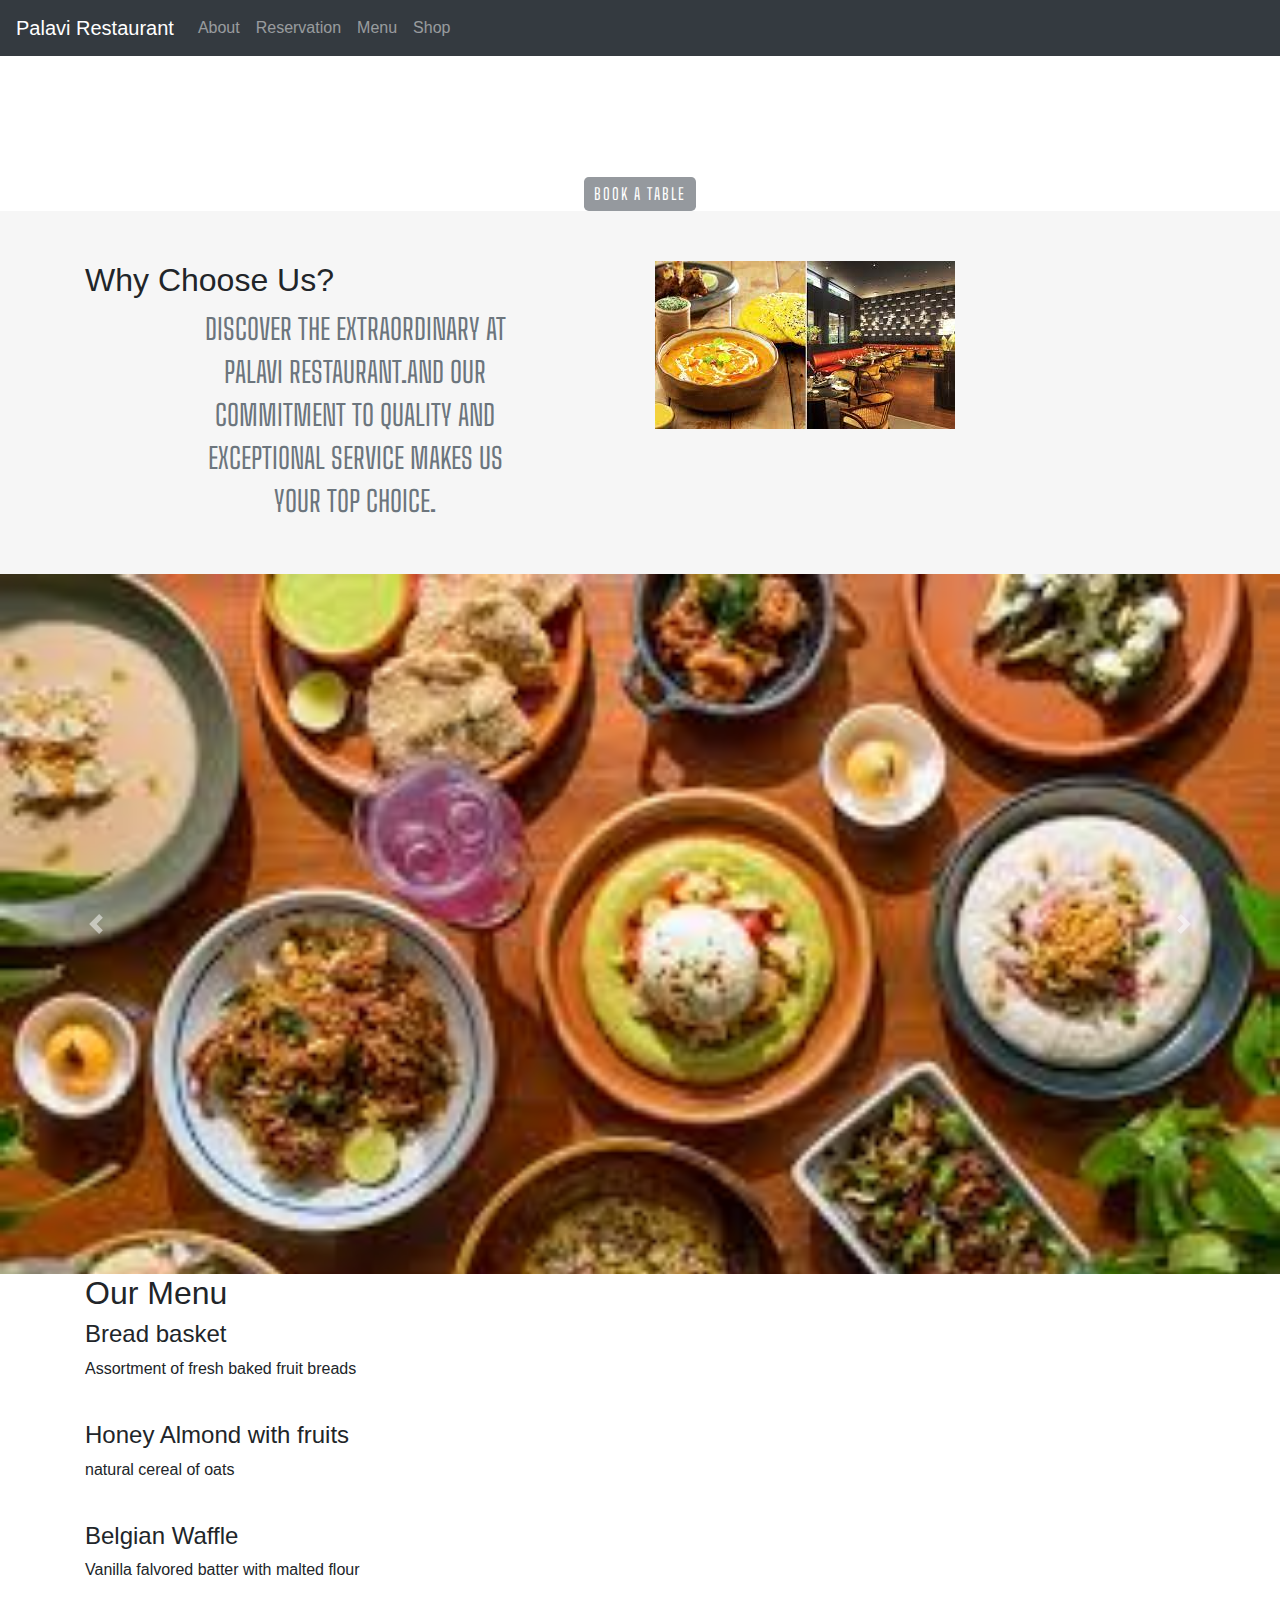
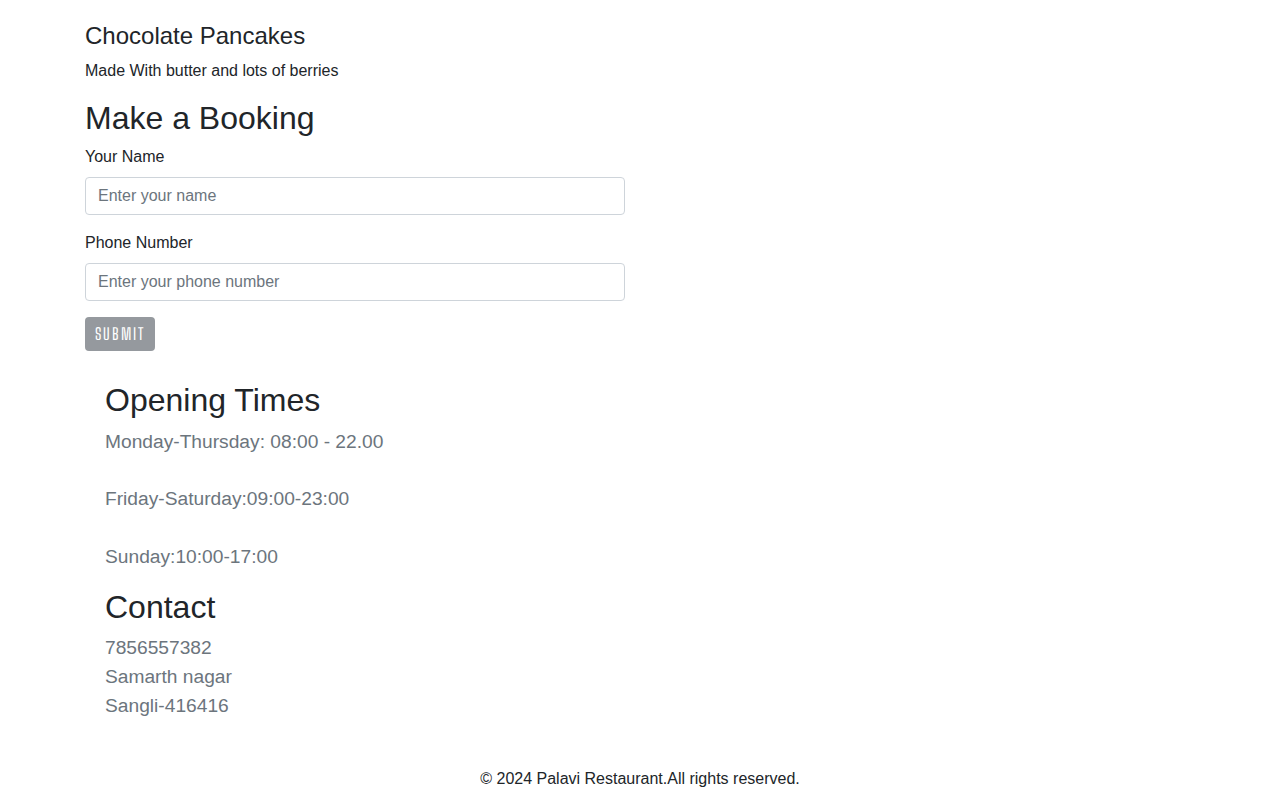
<file: Tasks/Landing_page/index.html>
<!DOCTYPE html>
<html>
<head>
<title>Palavi Restaurant</title>    
<meta charset="UTF-8">
<meta name="viewport" content="width=device-width, initial-scale=1.0">
<link rel="stylesheet" href="style.css">
<!--<link rel="stylesheet" href="bootstrap.min.js">-->
<link rel="stylesheet"
          href=
"https://stackpath.bootstrapcdn.com/bootstrap/4.3.1/css/bootstrap.min.css"
          integrity=
"sha384-ggOyR0iXCbMQv3Xipma34MD+dH/1fQ784/j6cY/iJTQUOhcWr7x9JvoRxT2MZw1T"
          crossorigin="anonymous">
</head>
<body>
    <nav class="navbar navbar-expand-lg navbar-dark bg-dark">
        <a class="navbar-brand" href="#">
            Palavi Restaurant
        </a>
        <button class="navbar-toggler" type="button"
                data-toggle="collapse" data-target="#navbarNav" aria-controls="navbarNav" ariia-expanded="false" aria-label="Toggle navigation">
            <span class="navbar-toggler-icon"></span>
         </button>  
            <div class="collapse navbar-collapse" id="navbarNav">
                <ul class="navbar-nav m1-auto">
                    <li class="nav-item">
                        <a class="nav-link"      href="#about">
                          About
                        </a>
                    </li>
                    <li class="nav-item">
                        <a class="nav-link" href="#reservation">
                          Reservation
                        </a>
                    </li>
                    <li class="nav-item">
                        <a class="nav-link" href="#menu">
                          Menu
                        </a>
                    </li>
                    <li class="nav-item">
                        <a class="nav-link" href="#shop">
                            Shop
                        </a>
                    </li>
                </ul>
            </div>
    </nav>
    
    <!--section -1-->
    <section class="hero-section text-center">
        <div class="container">
            <h1 class="display-4 text-white">
                Welcome to Palavi Restaurant
            </h1>
            <p class="lead text-white">
                Explore via world of Flavours and Sweet delights.
            </p>
            <a class="btn btn-primary btn-lg" href="#reservation">
              Book a table
            </a>
        </div>
    </section>
    
    
    <!--About Section-->
    <section id="about" class="about-section">
        <div class="container">
            <div class="row">
                <div class="col-lg-6">
                    <h2 class="section-heading">
                        Why Choose Us?
                    </h2>
                    <p class="text-muted">
                        Discover the extraordinary at Palavi Restaurant.and
                        Our commitment to quality and exceptional service makes us your top choice.
                    </p>
                </div>
                <div class="col-lg-6">
                    <img src="image/1.jpg" class="img-fluid" alt="About Image">
                </div>
            </div>
        </div>
    </section>
    
    
    <!--Carousel Section-->
    <section class="carousel-section">
        <div id="carouselExampleControls"           class="carousel slide" data-ride="carousel">
            <div class="carousel-inner">
                <div class="carousel-item active">
                    <img src="image/2.jpg" class="d-block w-100" alt="Food Image 1">
                </div>
                
                <div clas="carousel-item">
                    <img src="image/3.jpg" class="d-block w-100" alt="Food Image 2">
                </div>
                
                <div class="carosel-item">
                    <img src="image/4.jpg" class="d-block w-100" alt="Food Image 3">
                </div>
            </div> 
            <a class="carousel-control-prev" href="#carouselExampleControls" role="button" data-slide="prev">
                <span class="carousel-control-prev-icon" aria-hidden="true">
                </span>
                <span class="sr-only">Previous</span>
            </a>
            <a class="carousel-control-next" href="#carouselExampleControls" role="button" data-slide="next">
              <span class="carousel-control-next-icon" aria-hidden="true"></span>
                <span class="sr-only">Next</span>
            </a>
        </div>
    </section>
    
    <section id="menu" class="menu-section">
        <div class="container">
            <div class="row">
                <div class="col-lg-6">
                    <h2 class="menu-center">Our Menu</h2>
                    <h4>Bread basket</h4>
                    <p class="menu-text-grey">Assortment of fresh baked fruit breads </p><br>
                    
                    <h4>Honey Almond with fruits</h4>
                    <p class="menu-text-grey">
                     natural cereal of oats
                    </p><br>
                    
                    <h4>Belgian Waffle</h4>
                    <p class="menu-text-grey">Vanilla falvored batter with malted flour  </p><br>
                    
                    <h4>Chocolate Pancakes</h4>
                    <p class="menu-text-grey">Made With butter and lots of berries</p>
                </div>
            </div>
        </div>
    </section>
    
    <!--Reservation and Contact Details-->
    <section id="reservation" class="reservation-section">
        <div class="container">
            <div class="row">
                <div class="col-lg-6">
                    <h2 class="section-heading">
                        Make a Booking
                    </h2>
                    <form>
                        <div class="form-group">
                            <label for="name">Your Name</label>
                            <input type="text" class="form-control" id="name" placeholder="Enter your name">
                        </div>
                        <div class="form-group">
                            <label for="phoneNumber">
                                Phone Number
                            </label>
                            <input type="text" class="form-control" id="phoneNumber" placeholder="Enter your phone number">
                        </div>
                        <button type="submit" class="btn btn-primary">
                        Submit</button>
                    </form>
                </div>
                <div class="col-lg-6 opening-time">
                    <h2 class="section-heading">Opening Times</h2>
                    <p class="text-muted">
                        <span>Monday-Thursday: 08:00 - 22.00</span><br>
                        <span>Friday-Saturday:09:00-23:00</span><br>
                        <span>Sunday:10:00-17:00</span>
                    </p>
                    <h2 class="section-heading">Contact</h2>
                    <p class="text-muted">
                        <span>7856557382</span>
                        <span>Samarth nagar</span>
                        <span>Sangli-416416</span>
                    </p>
                </div>
            </div>
        </div>
    </section>
    
    <footer class="footer-section text-center">
        <div class="container">
            <p>© 2024 Palavi Restaurant.All rights reserved.</p>
        </div>
    </footer>
    
</body>
</html>
</file>
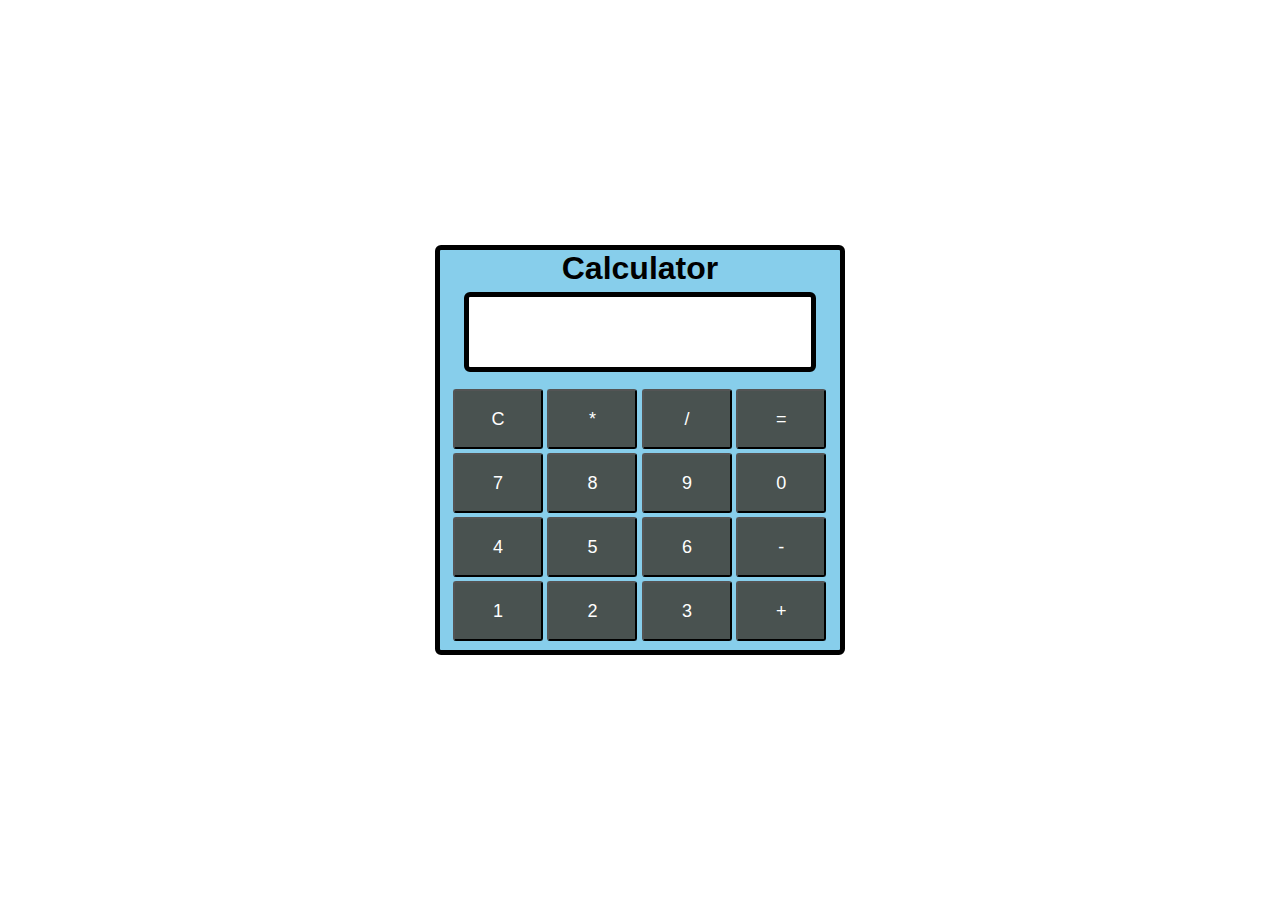
<file: Tasks/Calculator/calculator.html>
<html>
<head>
    <link rel="stylesheet" href="calc.css">
    <script>
        function insert(val) {
   var v = document.getElementById('res');
   v.value += val;
}
function Result() {
   var num1 = document.getElementById('res').value;
   var num2 = eval(num1);
   document.getElementById('res').value = num2;
}
function Clear() {
   var inp = document.getElementById('res');
   inp.value = '';
}
    </script>
    <title>Calculator</title>
    
</head>
<body>
    <div class="main">
        <h1 >Calculator</h1>
        <input type="text" id='res'>
        <div class="btn">
            <input type="button" value='C' onclick="Clear()">
            <input type="button" value='*' onclick="insert('*')">
            <input type="button" value='/' onclick="insert('/')">
            <input type="button" value='=' onclick="Result()">
            
            <input type="button" value='7' onlick="insert('7')">
            <input type="button" value='8' onclick="insert('8')">
            <input type="button" value='9' onclick="insert('9')">
            <input type="button" value='0' onclick="insert('0')">
              
            <input type="button" value='4' onclick="insert('4')">
            <input type="button" value='5' onclick="insert('5')">
            <input type="button" value='6' onclick="insert('6')">
            <input type="button" value='-' onclick="insert('-')">
            
            <input type="button" value='1' onclick="insert('1')">
            <input type="button" value='2' onclick="insert('2')">
            <input type="button" value='3' onclick="insert('3')">
            <input type="button" value='+' onclick="insert('+')">
        </div>
    </div>
</body>
</html>
</file>
<file: Tasks/Landing_page/style.css>
@import url(
'https://fonts.googleapis.com/css?family=Big+Shoulders+Text:100, 300, 400, 500, 600, 700, 800, 900&display=swap');
 
/* font-family: 'Big Shoulders Text', cursive; */
 
.nav-flex-row {
    display: flex;
    flex-direction: row;
    justify-content: center;
    position: absolute;
    z-index: 100;
    left: 0;
    width: 100%;
    padding: 0;
}
 
.nav-flex-row li {
    text-decoration: none;
    list-style-type: none;
    padding: 20px 15px;
}
 
.nav-flex-row li a {
    font-family: 'Big Shoulders Text', cursive;
    color: #000;
    font-size: 1.5em;
    text-transform: uppercase;
    font-weight: 300;
}
 
.nav-flex-row li a:hover {
    background: #E7E7E7;
}
 
.section-intro {
    height: 820px;
    background-image: url(imgage/1.png);
    background-size: cover;
    display: flex;
    flex-direction: column;
    justify-content: center;
    align-items: center;
}
 
.section-intro h1 {
    text-align: center;
    color: #000;
    font-size: 4em;
    font-weight: 700;
}
 
.section-intro header {
    display: flex;
    flex: 4;
    flex-direction: row;
    justify-content: center;
    align-items: center;
}
 
.link-to-book-wrapper {
    flex: 1;
}
 
.about-section {
    display: flex;
    align-items: center;
    background-color: #f3f3f3c0;
    padding: 50px 30px;
}
 
.link-to-book {
    color: #ffffff;
    display: block;
    border: 2px solid #ffffff;
    padding: 5px 10px;
}
 
a.link-to-book:hover {
    background-color: #ffffff;
    color: #95999e;
    text-decoration: none;
}
 
.about-section p,
.about-section h3 {
    text-align: center;
    width: 60%;
    margin: auto;
    font-family: 'Big Shoulders Text', cursive;
    font-size: 1.8em;
    text-transform: uppercase;
}
 
.carousel-inner {
    height: 700px;
}
 
.row-flex {
    display: flex;
    flex-direction: row;
}
 
.flex-column-form {
    display: flex;
    flex-direction: column;
    flex: 1;
    margin: 30px 20px;
}
 
.btn.btn-primary {
    font-family: 'Big Shoulders Text', cursive;
    color: #ffffff;
    background-color: #95999e;
    text-transform: uppercase;
    font-size: 16px;
    padding: 5px 10px;
    letter-spacing: 2px;
    border: 0;
}
 
.btn.btn-primary:hover {
    background-color: #747474;
}
 
.opening-time,
.contact-address {
    flex: 1;
    margin: 30px 20px;
    font-size: 1.2em;
}
 
.form-group p {
    font-size: 1.2em;
}
 
.opening-time p span,
.contact-address p span {
    display: block;
}
 
@media (min-width:577px) and (max-width: 800px) {
 
    .section-intro {
        height: 500px;
    }
 
    .about-section p,
    .about-section h3 {
        font-size: 20px;
    }
 
    .carousel-inner {
        height: auto;
    }
 
    .row-flex {
        display: flex;
        flex-direction: column;
    }
}
 
@media screen and (max-width: 576px) {
    .section-intro {
        height: 300px;
    }
 
    .about-section {
        padding: 30px;
    }
 
    .section-intro h1 {
        font-size: 2em;
    }
 
    .about-section p,
    .about-section h3 {
        font-size: 15px;
    }
 
    .carousel-inner {
        height: auto;
    }
 
    .row-flex {
        display: flex;
        flex-direction: column;
    }
 
    .row-flex h3 {
        font-size: 25px;
        text-align: center;
    }
 
    .form-group p {
        font-size: 15px;
    }
 
    .opening-time p span,
    .contact-address p span {
        font-size: 15px;
        text-align: center;
    }
 
}
 
.carousel-item img {
    background-repeat: no-repeat;
    background-size: cover;
}
</file>
<file: Tasks/Calculator/calc.css>
*{
   padding: 0;
   margin: 0;
   font-family: 'poppins', sans-serif;
}
body{
   background-color: white;
   display: grid;
   height: 100vh;
   place-items: center;
}
h1{
    text-align: center;
}
.main{
   width: 400px;
   height: 400px;
   background-color: skyblue;
   position: absolute;
   border: 5px solid black;
   border-radius: 6px; 
}
.main input[type='text'] {
   width: 88%;
   position: relative;
   height: 80px;
   top: 5px;
   text-align: right;
   padding: 3px 6px;
   outline: none;
   font-size: 40px;
   border: 5px solid black;
   display: flex;
   margin: auto;
   border-radius: 6px;
  
}
.btn input[type='button']{
   width:90px;
   padding: 2px;
   margin: 2px 0px;
   position: relative;
   left: 13px;
   top: 20px;
   height: 60px;
   cursor: pointer;
   font-size: 18px;
   transition: 0.5s;
   background-color: #495250;
   border-radius: 3px;
   color: white;
}
.btn input[type='button']:hover{
   background-color: black;
   color: white;
}
</file>
